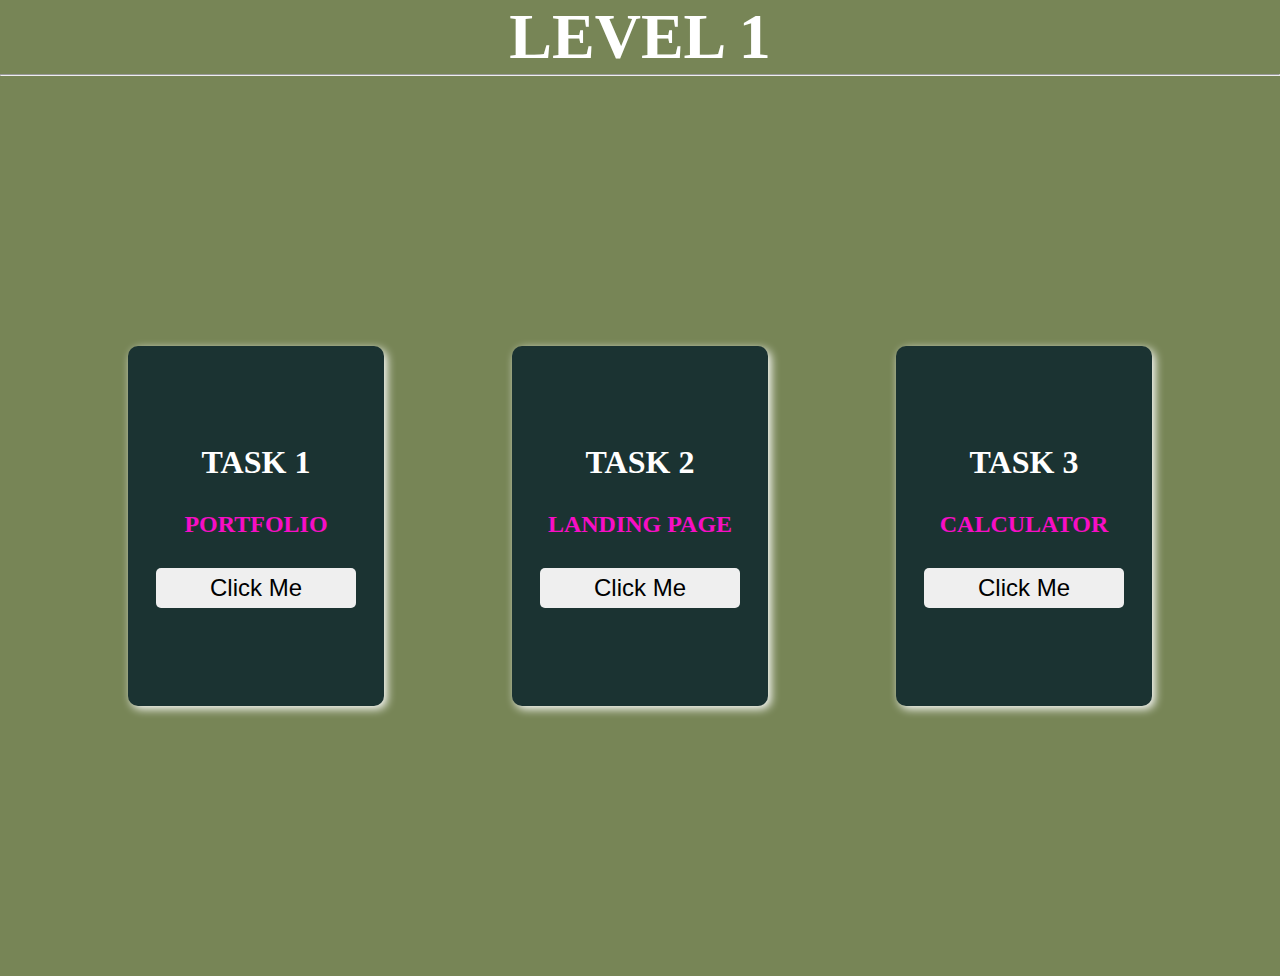
<file: index.html>
<!DOCTYPE html>
<html lang="en">
  <head>
    <meta charset="UTF-8" />
    <meta name="viewport" content="width=device-width, initial-scale=1.0" />
    <style>
      * {
        margin: 0;
        padding: 0;
      }
      body {
        background-color: rgb(119, 133, 86);
      }
      h1 {
        text-align: center;
        color: #fff;
        font-size: 4rem;
      }
      .container {
        height: 100vh;
        display: flex;
        justify-content: space-evenly;
        align-items: center;
      }
      .container .level {
        min-height: 40vh;
        width: 20vw;
        background-color: rgb(27, 51, 50);
        box-shadow: 3px 3px 10px white;
        border-radius: 10px;
        display: flex;
        justify-content: center;
        align-items: center;
        gap: 30px;
        flex-direction: column;
      }
      .level:hover {
        transform: rotate(360deg);
        transition: all 1.2s ease;
        cursor: pointer;
      }
      .level h4 {
        color: #fff;
        font-size: 2rem;
      }
      .level h2 {
        color: #f70ec5;
      }
      .level button {
        min-width: 200px;
        height: 40px;
        font-size: 1.5rem;
        border: none;
        border-radius: 5px;
        /* padding: 20px; */
        line-height: 20px;
        cursor: pointer;
      }
    </style>
    <title>Welcome to CodSoft Intership</title>
  </head>
  <body>
    <h1>LEVEL 1</h1>
    <hr />
    <div class="div container">
      <div class="level">
        <h4>TASK 1</h4>
        <h2>PORTFOLIO</h2>
        <a
          href="Akhilesh Kumar PortFolio New Project for gitHub/index.html"
          target="_blank"
          ><button>Click Me</button></a
        >
      </div>
      <div class="level">
        <h4>TASK 2</h4>
        <h2>LANDING PAGE</h2>
        <a href="LandingPage/index.html" target="_blank"
          ><button>Click Me</button></a
        >
      </div>
      <div class="level">
        <h4>TASK 3</h4>
        <h2>CALCULATOR</h2>
        <a href="Calculator/index.html" target="_blank"
          ><button>Click Me</button></a
        >
      </div>
    </div>
  </body>
</html>
</file>
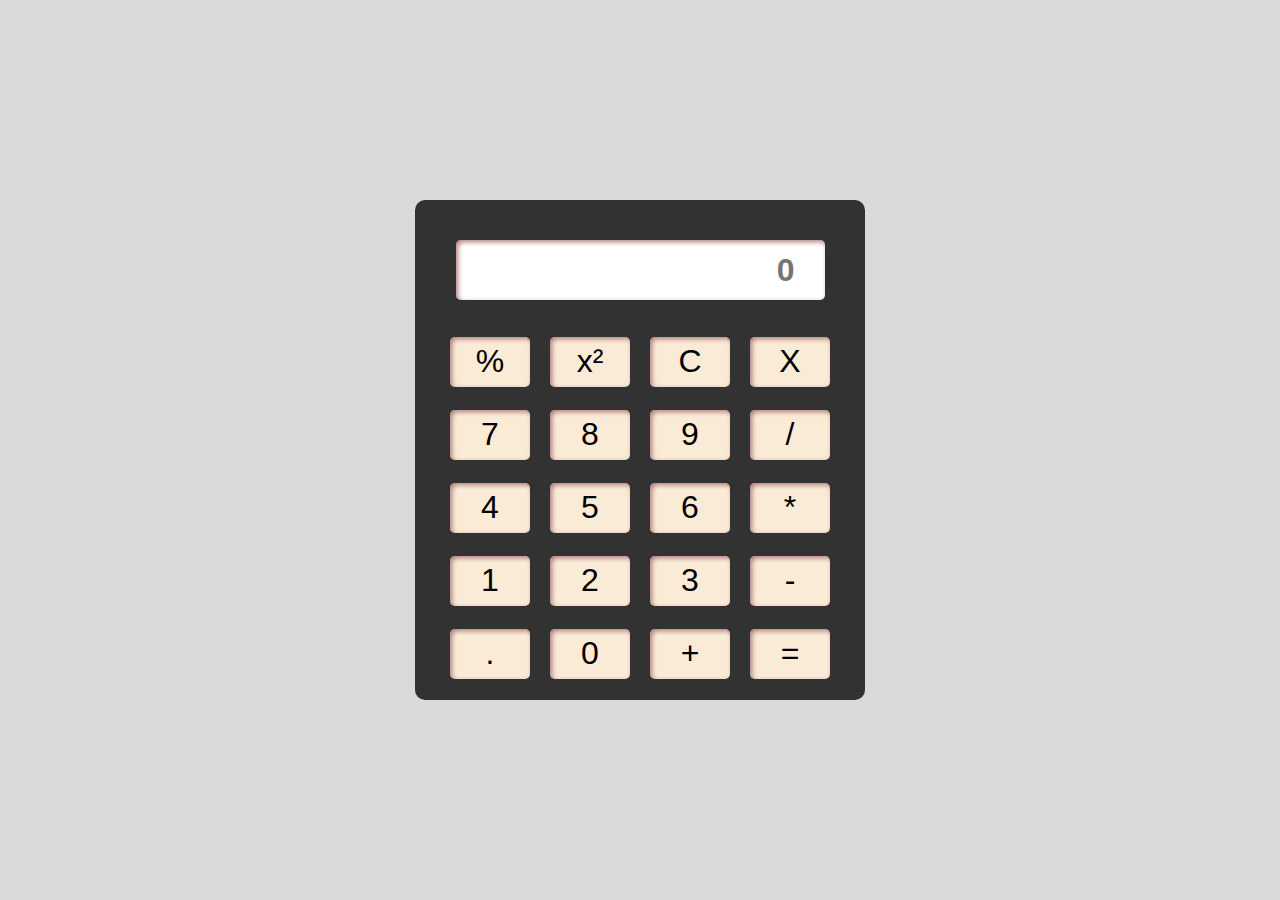
<file: Calculator/index.html>
<!DOCTYPE html>
<html lang="en">
  <head>
    <meta charset="UTF-8" />
    <meta name="viewport" content="width=device-width, initial-scale=1.0" />
    <link rel="stylesheet" href="style.css" />
    <title>Calculator</title>
  </head>
  <body>
    <div class="container">

      <div class="calculator">

        <input type="text" id="display" placeholder="0" readonly></input>

        <div class="btn"></div>





      </div>

    </div>
    <script src="script.js"></script>
  </body>
</html>
</file>
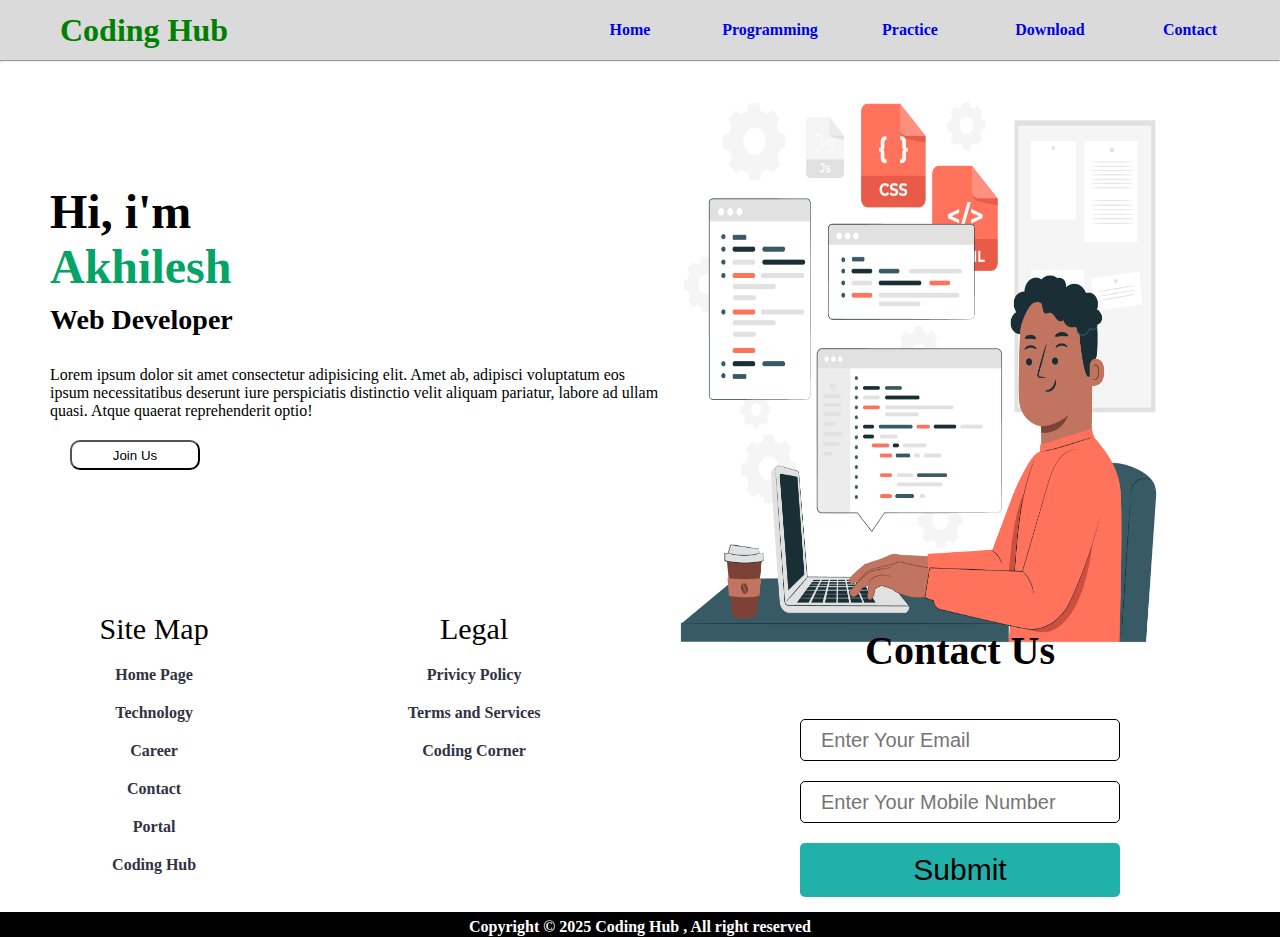
<file: LandingPage/index.html>
<!DOCTYPE html>
<html lang="en">
  <head>
    <meta charset="UTF-8" />
    <meta name="viewport" content="width=device-width, initial-scale=1.0" />
    <link rel="stylesheet" href="style.css" />
    <title>Coding Hub</title>
  </head>
  <body>
    <nav>
      <h1 class="logo">Coding Hub</h1>
      <ul>
        <li><a href="#">Home</a></li>
        <li><a href="#">Programming</a></li>
        <li><a href="#">Practice</a></li>
        <li><a href="#">Download</a></li>
        <li><a href="#">Contact</a></li>
      </ul>
    </nav>
    <hr />

    <main>
      <div class="left">
        <h1>
          Hi, i'm <br />
          <span>Akhilesh </span>
        </h1>
        <h3>Web Developer</h3>
        <p>
          Lorem ipsum dolor sit amet consectetur adipisicing elit. Amet ab,
          adipisci voluptatum eos ipsum necessitatibus deserunt iure
          perspiciatis distinctio velit aliquam pariatur, labore ad ullam quasi.
          Atque quaerat reprehenderit optio!
        </p>
        <button class="btn">Join Us</button>
      </div>
      <div class="right">
        <img src="computer.jpg" alt="" />
      </div>
    </main>
    <footer>
      <div class="footer-left-content">
        <div class="column-1">
          <h2>Site Map</h2>
          <a href="#">Home Page</a>
          <a href="#">Technology</a>
          <a href="#">Career</a>
          <a href="#">Contact</a>
          <a href="#">Portal</a>
          <a href="#">Coding Hub</a>
        </div>
        <div class="column-2">
          <h2>Legal</h2>
          <a href="#">Privicy Policy</a>
          <a href="#">Terms and Services</a>
          <a href="#">Coding Corner</a>
        </div>
      </div>
      <div class="footer-right-content">
        <h2>Contact Us</h2>
        <input type="email" placeholder="Enter Your Email" />
        <input type="number" placeholder="Enter Your Mobile Number" />
        <button>Submit</button>
      </div>
    </footer>
    <div class="conditions">
      <h4>Copyright &copy; 2025 Coding Hub , All right reserved</h4>
    </div>
  </body>
</html>
</file>
<file: Calculator/style.css>
* {
    margin: 0;
    padding: 0;
    box-sizing: border-box;
}

html,
body {
    height: 100%;
    width: 100%;
}

.container {
    height: 100%;
    width: 100%;
    background-color: #dadada;
    display: flex;
    align-items: center;
    justify-content: center;
    
    
}

.calculator {
    max-width: 450px;
    min-height: 500px;
    background-color: #323232;
    border-radius: 10px;
    padding: 20px;
    display: flex;
    justify-content: center;
    flex-wrap: wrap;
    /* align-items: center; */

}

#display {
    width: 90%;
    height: 60px;
    padding: 30px;
    font-weight: 600;
    font-size: 32px;
    border-radius: 5px;
    border: none;
    text-align: right;
    
    box-shadow: inset 2px 2px 5px #af7c7c;
    margin: 20px;

}

.btn {
    display: flex;
    justify-content: center;
    align-items: center;
    flex-wrap: wrap;
    gap: 20px;

}

.btn-style {
    height: 50px;
    min-width: 80px;
    border: none;
    background-color: antiquewhite;
    box-shadow: inset 2px 2px 5px #af7c7c;
    border-radius: 5px;
    font-size: 32px;
    font-weight: 400;
    cursor: pointer;

}

.btn-style:hover {
    background-color: rgb(226, 230, 231);
    box-shadow: 2px 2px 3px #ec9595;
}
</file>
<file: LandingPage/style.css>
* {
    margin: 0;
    padding: 0;
    box-sizing: border-box;
}

nav {
    display: flex;
    justify-content: space-between;
    align-items: center;
    background-color: #dadada;
    padding: 20px;
    line-height: 20px;
}

nav ul {
    display: flex;
    justify-content: space-evenly;
    list-style-type: none;
    width: 700px;
}

.logo {
    font-family: cursive;
    margin-left: 40px;
    color: green;
}

nav ul li {
    width: 200px;
    font-weight: 800;
    text-align: center;
}

nav ul li a {
    text-decoration: none;
}

nav ul li a:hover {
    color: rgb(255, 255, 255);
    background-color: black;
    padding: 20px;
    transition: all 0.2s ease;


}

main {
    display: flex;
}

main .left {
    /* background-color: green; */
    width: 50%;
    height: 550px;
    display: flex;
    justify-content: center;
    /* align-items: center; */
    flex-direction: column;
    margin-left: 50px;
}

main .left h1 {
    font-size: 48px;
}

main .left h3 {
    font-size: 28px;
    margin: 10px 0px 30px 0px;
}

.btn {
    width: 130px;
    height: 30px;
    background-color: transparent;
    border-radius: 1px solid;
    margin: 20px;
    border-radius: 10px;
    cursor: pointer;
}

.btn:hover {
    /* border: 1px solid rgb(221, 64, 64) ; */
    background-color: rgb(221, 64, 64);
    color: white;
    border: none;
    transition: 0.2s ease-out;
}

span {
    color: rgb(6, 163, 103);
}

main .right {
    /* background-color: rgb(128, 0, 0); */
    width: 50%;
    height: 550px;
}

main .right img {
    width: 40vw;
    height: 70vh;

}

footer {
    display: flex;
    justify-content: center;
}

.footer-left-content {
    width: 50%;
    height: 300px;
    display: flex;
    justify-content: space-around;
}

.column-1 {
    display: flex;
    /* justify-content: center; */
    align-items: center;
    gap: 20px;
    flex-direction: column;
}

.column-1 h2 {
    font-size: 30px;
    font-weight: 400;
    font-family: Georgia, 'Times New Roman', Times, serif;
}

.column-1 a {
    text-decoration: none;
    color: #323243;
    font-weight: 600;
}

.column-1 a:hover {
    color: green;
    border-bottom: 2px solid;
}

.column-2 {
    display: flex;
    /* justify-content: center; */
    align-items: center;
    gap: 20px;
    flex-direction: column;
}

.column-2 h2 {
    font-size: 30px;
    font-weight: 400;
    font-family: Georgia, 'Times New Roman', Times, serif;
}

.column-2 a {
    text-decoration: none;
    color: #323243;
    font-weight: 600;
}

.column-2 a:hover {
    color: green;
    border-bottom: 2px solid;
}

.footer-right-content {
    width: 50%;
    height: 300px;
    display: flex;
    justify-content: center;
    align-items: center;
    flex-direction: column;
    gap: 20px;
}

.footer-right-content h2 {
    font-size: 40px;
    margin-bottom: 25px;
}

.footer-right-content input {
    width: 50%;
    height: 30px;
    padding: 20px;
    border-radius: 5px;
    border: 1px solid;
    font-size: 20px;
}

.footer-right-content button {
    padding: 10px;
    width: 50%;
    background-color: lightseagreen;
    border: none;
    cursor: pointer;
    font-size: 30px;
    border-radius: 5px;
}

.conditions {
    width: 100vw;
    height: 25px;
    background-color: black;
    color: #fff;
    text-align: center;
    font-weight: 600;
    padding: 10px;
    line-height: 10px;

}

@media (max-width:850px) {

    nav {
        background-color: green;
    }
}

@media (max-width:550px) {

    nav {
        background-color: blue;
    }
}
</file>
